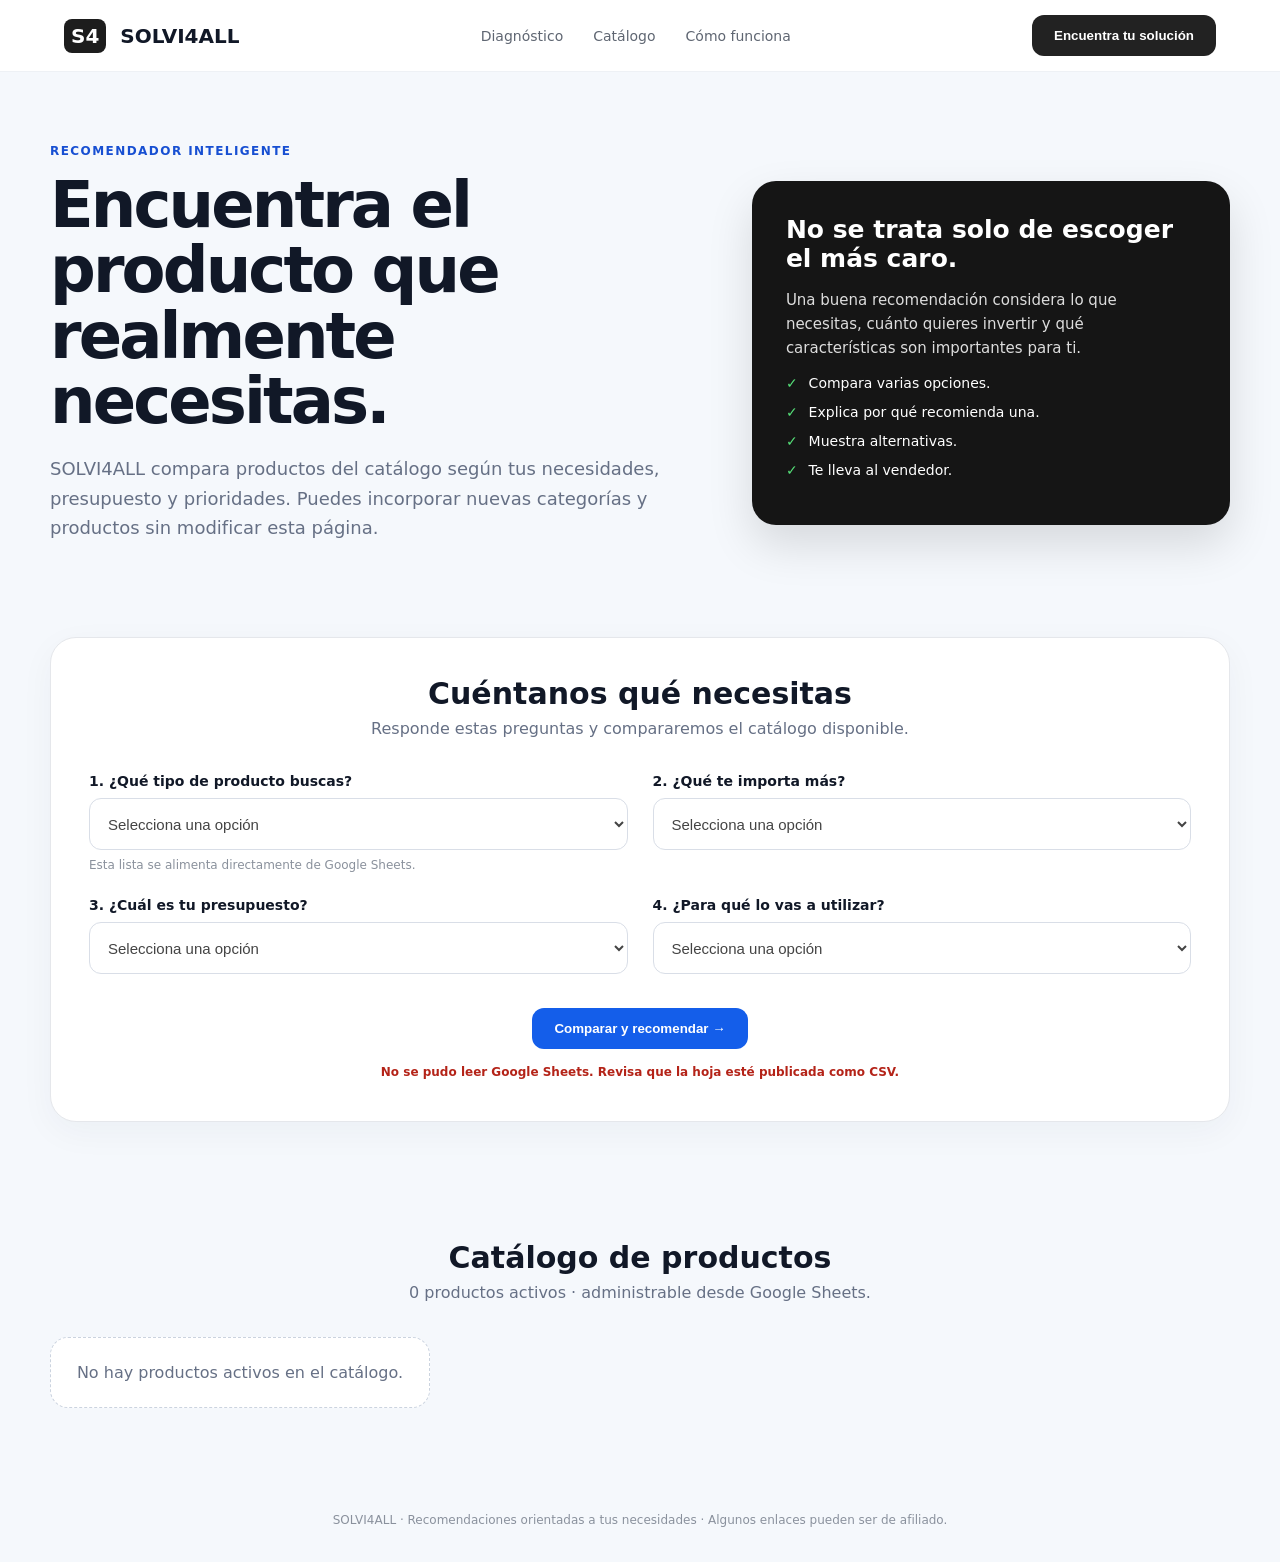
<file: index.html>
<!DOCTYPE html>
<html lang="es">
<head>
<meta charset="UTF-8">
<meta name="viewport" content="width=device-width,initial-scale=1">
<meta name="description" content="SOLVI4ALL — recomendador inteligente de productos. Compara opciones según tus necesidades.">
<title>SOLVI4ALL — Recomendador inteligente</title>
<style>
*{box-sizing:border-box}html{scroll-behavior:smooth}
:root{--blue:#145eea;--ink:#111827;--muted:#667085;--line:#e5e7eb;--bg:#f5f8fc}
body{margin:0;font-family:Inter,system-ui,-apple-system,"Segoe UI",sans-serif;color:var(--ink);background:var(--bg)}
header{height:72px;background:#fff;border-bottom:1px solid #eef1f5;display:flex;align-items:center;justify-content:space-between;padding:0 clamp(18px,5vw,72px);position:sticky;top:0;z-index:20}
.logo{font-weight:900;font-size:20px}.logo span{background:#1d1d1d;color:#fff;border-radius:8px;padding:5px 7px;margin-right:7px}
nav{display:flex;gap:30px;color:#5f6672;font-size:14px}nav a{color:inherit;text-decoration:none}
button,.primary{background:#222;color:#fff;border:0;border-radius:12px;padding:13px 22px;font-weight:800;cursor:pointer}
.container{width:min(1180px,calc(100% - 32px));margin:auto}
.hero{padding:72px 0 48px;display:grid;grid-template-columns:1.15fr .85fr;gap:55px;align-items:center}
.eyebrow{font-size:12px;font-weight:800;letter-spacing:.12em;text-transform:uppercase;color:#174fd2;margin-bottom:15px}
h1{font-size:clamp(42px,5vw,66px);line-height:1.02;letter-spacing:-.045em;margin:0 0 20px}
.hero p{font-size:18px;line-height:1.65;color:var(--muted);max-width:650px}
.info{background:#151515;color:#fff;border-radius:24px;padding:34px;box-shadow:0 20px 45px #0b0b0b20}
.info h2{font-size:25px;margin:0 0 15px}.info p{color:#ddd;font-size:15px;line-height:1.6}
.check{display:flex;gap:11px;margin:13px 0;font-size:14px}.check i{color:#55df78;font-style:normal;font-weight:900}
.section{padding:28px 0 70px}.panel{background:#fff;border:1px solid var(--line);border-radius:26px;padding:38px;box-shadow:0 10px 35px #17233d0b}
.panel h2,.models h2{text-align:center;font-size:30px;margin:0 0 8px}.sub{text-align:center;color:var(--muted);margin:0 0 35px}
.formgrid{display:grid;grid-template-columns:1fr 1fr;gap:25px}.field label{display:block;font-weight:750;font-size:14px;margin-bottom:9px}
.field small{display:block;color:#8a919c;margin-top:8px;font-size:12px}
select{width:100%;height:52px;border:1px solid #d9dee7;border-radius:12px;padding:0 14px;background:#fff;font-size:15px;color:#444}
.primary{display:block;margin:34px auto 0;background:var(--blue)}
.status{margin:16px auto 0;text-align:center;font-size:12px;color:#667085;min-height:18px}
.status.error{color:#b42318;font-weight:700}.status.ok{color:#16794a}
.result{display:none;margin-top:28px}.result.show{display:block}
.recommend{display:grid;grid-template-columns:1fr 310px;gap:25px;background:#fff;border:1px solid var(--line);border-radius:25px;padding:30px}
.badge{display:inline-block;background:#edf4ff;color:#145eea;font-size:11px;font-weight:900;letter-spacing:.1em;border-radius:30px;padding:7px 10px;text-transform:uppercase}
.product-title{font-size:34px;line-height:1.05;margin:13px 0 9px}.specs{color:#6b7280;font-weight:700;margin-bottom:20px}
.reason{background:#f7f9fc;border:1px solid #edf0f5;border-radius:16px;padding:19px}.reason h4{margin:0 0 8px}.reason p{margin:0;color:#626b78;line-height:1.6;font-size:14px}
.stats{display:grid;grid-template-columns:repeat(3,1fr);gap:10px;margin:20px 0}.stat{background:#f6f8fb;border-radius:13px;padding:14px}.stat b{display:block;font-size:17px}.stat span{font-size:11px;color:#747d8a}
.view,.card a{display:block;text-align:center;text-decoration:none;background:var(--blue);color:#fff;padding:13px 17px;border-radius:11px;font-weight:800;font-size:14px}
.scorebox{background:#f7f9fc;border:1px solid #edf0f5;border-radius:18px;padding:23px;height:max-content}.score{font-size:42px;font-weight:900}.score span{font-size:15px;color:#737b87}
.scoreline{height:8px;background:#e4e8ef;border-radius:20px;overflow:hidden;margin:14px 0}.scoreline i{display:block;height:100%;background:var(--blue)}
.score-note{font-size:12px;color:#747d89;line-height:1.5}.alt{display:flex;gap:10px;padding:11px 0;border-bottom:1px solid #eceff3;font-size:13px}.alt-score{margin-left:auto;font-weight:900;color:var(--blue)}
.models{margin-top:20px}.cards{display:grid;grid-template-columns:repeat(3,1fr);gap:20px;margin-top:30px}
.card{background:#fff;border:1px solid var(--line);border-radius:21px;padding:24px}.card img{width:100%;height:160px;object-fit:contain;background:#f7f9fc;border-radius:14px;margin-bottom:18px}.card h3{margin:0 0 8px;font-size:19px}
.card p{color:#68717e;font-size:13px;line-height:1.55;min-height:63px}.cardstats{display:grid;grid-template-columns:1fr 1fr;gap:9px;margin:17px 0}.cardstat{background:#f5f7fa;border-radius:10px;padding:10px;font-size:11px;color:#747c87}.cardstat strong{display:block;color:#202631;font-size:15px;margin-top:3px}
.empty{background:#fff;border:1px dashed #cbd3df;border-radius:18px;padding:25px;text-align:center;color:#667085}
footer{padding:35px 0;color:#8a919d;text-align:center;font-size:12px}
@media(max-width:850px){header{height:auto;min-height:68px}.header-btn{display:none}nav{gap:15px}.hero{grid-template-columns:1fr;gap:30px;padding-top:48px}.formgrid,.recommend,.cards{grid-template-columns:1fr}.panel{padding:24px}.product-title{font-size:29px}}
@media(max-width:520px){nav{display:none}.container{width:min(100% - 26px,1180px)}h1{font-size:42px}.hero{padding:45px 0 35px}.info{padding:25px}.stats{grid-template-columns:1fr 1fr}}
</style>
</head>
<body>
<header>
  <div class="logo"><span>S4</span> SOLVI4ALL</div>
  <nav><a href="#diagnostico">Diagnóstico</a><a href="#catalogo">Catálogo</a><a href="#como">Cómo funciona</a></nav>
  <button class="header-btn" onclick="document.getElementById('diagnostico').scrollIntoView()">Encuentra tu solución</button>
</header>

<main>
<section class="hero container">
  <div>
    <div class="eyebrow">Recomendador inteligente</div>
    <h1>Encuentra el producto que realmente necesitas.</h1>
    <p>SOLVI4ALL compara productos del catálogo según tus necesidades, presupuesto y prioridades. Puedes incorporar nuevas categorías y productos sin modificar esta página.</p>
  </div>
  <aside class="info" id="como">
    <h2>No se trata solo de escoger el más caro.</h2>
    <p>Una buena recomendación considera lo que necesitas, cuánto quieres invertir y qué características son importantes para ti.</p>
    <div class="check"><i>✓</i> Compara varias opciones.</div>
    <div class="check"><i>✓</i> Explica por qué recomienda una.</div>
    <div class="check"><i>✓</i> Muestra alternativas.</div>
    <div class="check"><i>✓</i> Te lleva al vendedor.</div>
  </aside>
</section>

<section class="section container" id="diagnostico">
<div class="panel">
<h2>Cuéntanos qué necesitas</h2>
<p class="sub">Responde estas preguntas y compararemos el catálogo disponible.</p>
<div class="formgrid">
<div class="field"><label for="category">1. ¿Qué tipo de producto buscas?</label><select id="category"><option>Cargando catálogo…</option></select><small>Esta lista se alimenta directamente de Google Sheets.</small></div>
<div class="field"><label for="priority">2. ¿Qué te importa más?</label><select id="priority"><option value="">Selecciona una opción</option><option value="price">Precio / ahorro</option><option value="balance">Equilibrio general</option><option value="performance">Rendimiento / prestaciones</option><option value="portability">Portabilidad / comodidad</option><option value="quality">Calidad / valoración</option></select></div>
<div class="field"><label for="budget">3. ¿Cuál es tu presupuesto?</label><select id="budget"><option value="">Selecciona una opción</option><option value="low">Quiero gastar lo menos posible</option><option value="medium">Presupuesto medio</option><option value="high">Puedo invertir más por mejores prestaciones</option></select></div>
<div class="field"><label for="use">4. ¿Para qué lo vas a utilizar?</label><select id="use"><option value="">Selecciona una opción</option><option value="basic">Uso básico / diario</option><option value="travel">Viajes / movilidad</option><option value="home">Hogar</option><option value="work">Trabajo / productividad</option><option value="performance">Uso exigente</option></select></div>
</div>
<button class="primary" onclick="recommend()">Comparar y recomendar →</button>
<div class="status" id="status">Conectando con el catálogo…</div>
</div>
<div class="result" id="result"></div>
</section>

<section class="section container models" id="catalogo">
<h2>Catálogo de productos</h2>
<p class="sub" id="catalogSub">Cargando productos…</p>
<div class="cards" id="cards"></div>
</section>
</main>
<footer>SOLVI4ALL · Recomendaciones orientadas a tus necesidades · Algunos enlaces pueden ser de afiliado.</footer>

<script>
/*
  SOLVI4ALL — FUENTE ÚNICA DE PRODUCTOS
  Google Sheets publicado como CSV.
  Los productos NO están escritos en el código.
*/
const SHEET_CSV_URL="https://docs.google.com/spreadsheets/d/e/2PACX-1vRSBajH4fhMmTAMpjnRFX0E8NuJfI3RbwiyChVrf6ZgCOtnzZotbn826YpsTQ_Pvg/pub?gid=1686452473&single=true&output=csv";

let products=[], lastCategory="";

const clean=v=>(v??"").toString().trim();
const num=(v,d=0)=>{const n=parseFloat(String(v).replace(",", "."));return Number.isFinite(n)?n:d};
const truthy=v=>["1","true","si","sí","yes","activo","active"].includes(clean(v).toLowerCase());
function esc(v){return clean(v).replace(/[&<>"']/g,c=>({"&":"&amp;","<":"&lt;",">":"&gt;",'"':"&quot;","'":"&#039;"}[c]))}

function csvParse(text){
  const rows=[];let row=[],cell="",q=false;
  for(let i=0;i<text.length;i++){
    const c=text[i],n=text[i+1];
    if(c==='"'){if(q&&n==='"'){cell+='"';i++}else q=!q}
    else if(c===","&&!q){row.push(cell);cell=""}
    else if((c==="\n"||c==="\r")&&!q){if(c==="\r"&&n==="\n")i++;row.push(cell);cell="";if(row.some(x=>clean(x)))rows.push(row);row=[]}
    else cell+=c;
  }
  if(cell!==""||row.length){row.push(cell);if(row.some(x=>clean(x)))rows.push(row)}
  if(!rows.length)return[];
  const headers=rows.shift().map(x=>clean(x).toLowerCase());
  return rows.map(r=>Object.fromEntries(headers.map((h,i)=>[h,clean(r[i]??"")])));
}

function normalize(p){
 return {
  active:p.active??"1",category:clean(p.category)||"Otros",name:clean(p.name)||"Producto sin nombre",
  brand:clean(p.brand),description:clean(p.description)||"Producto del catálogo SOLVI4ALL.",
  price:clean(p.price),currency:clean(p.currency)||"USD",image_url:clean(p.image_url),
  affiliate_url:clean(p.affiliate_url),merchant:clean(p.merchant),rating:num(p.rating),
  badge:clean(p.badge),tags:clean(p.tags).toLowerCase(),
  price_score:num(p.price_score,50),performance_score:num(p.performance_score,50),
  portability_score:num(p.portability_score,50),quality_score:num(p.quality_score,50),
  basic_score:num(p.basic_score,50),travel_score:num(p.travel_score,50),
  home_score:num(p.home_score,50),work_score:num(p.work_score,50),
  demand_score:num(p.demand_score,50),specs:clean(p.specs)
 };
}

function status(msg,type=""){const e=document.getElementById("status");e.textContent=msg;e.className="status "+type}

async function loadCatalog(){
 status("Cargando catálogo desde Google Sheets…");
 try{
  const r=await fetch(SHEET_CSV_URL+"", {cache:"no-store"});
  if(!r.ok)throw new Error("HTTP "+r.status);
  const text=await r.text();
  const rows=csvParse(text);
  if(!rows.length)throw new Error("CSV vacío");
  products=rows.map(normalize).filter(p=>truthy(p.active));
  if(!products.length)throw new Error("No hay productos con active=1");
  populateCategories();renderCatalog();
  status("Catálogo actualizado desde Google Sheets.","ok");
 }catch(e){
  products=[];populateCategories();renderCatalog();
  status("No se pudo leer Google Sheets. Revisa que la hoja esté publicada como CSV.","error");
  console.error("SOLVI4ALL catálogo:",e);
 }
}

function populateCategories(){
 const sel=document.getElementById("category");
 const cats=[...new Set(products.map(p=>p.category).filter(Boolean))].sort((a,b)=>a.localeCompare(b,"es"));
 sel.innerHTML='<option value="">Selecciona una opción</option>'+cats.map(c=>`<option value="${esc(c)}">${esc(c)}</option>`).join("");
 if(lastCategory&&cats.includes(lastCategory))sel.value=lastCategory;
}
function priceLabel(p){return p.price?`${esc(p.currency)} ${esc(p.price)}`:"Consultar"}
function cardHtml(p){
 const img=p.image_url?`<img src="${esc(p.image_url)}" alt="${esc(p.name)}" loading="lazy" onerror="this.style.display='none'">`:"";
 const link=p.affiliate_url?`<a href="${esc(p.affiliate_url)}" target="_blank" rel="nofollow sponsored noopener">Ver oferta →</a>`:`<a href="#" onclick="return false">Oferta no disponible</a>`;
 return `<article class="card">${img}${p.badge?`<span class="badge">${esc(p.badge)}</span>`:""}<h3>${esc(p.name)}</h3>${p.brand?`<div style="font-size:12px;color:#7a828d;font-weight:700;margin-bottom:7px">${esc(p.brand)}</div>`:""}<p>${esc(p.description)}</p><div class="cardstats"><div class="cardstat">Precio<strong>${priceLabel(p)}</strong></div><div class="cardstat">Valoración<strong>${p.rating?p.rating.toFixed(1):"—"}</strong></div></div>${link}</article>`;
}
function renderCatalog(){
 const active=products.filter(p=>truthy(p.active));
 document.getElementById("catalogSub").textContent=`${active.length} producto${active.length===1?"":"s"} activo${active.length===1?"":"s"} · administrable desde Google Sheets.`;
 document.getElementById("cards").innerHTML=active.length?active.map(cardHtml).join(""):`<div class="empty">No hay productos activos en el catálogo.</div>`;
}

function scoreProduct(p,a){
 let s=0,total=0;
 if(a.priority==="balance")s=p.price_score*.25+p.performance_score*.30+p.portability_score*.15+p.quality_score*.30;
 else s=num(p[{price:"price_score",performance:"performance_score",portability:"portability_score",quality:"quality_score"}[a.priority]],50);
 total+=100;
 const b=a.budget==="low"?p.price_score:a.budget==="high"?p.performance_score*.65+p.quality_score*.35:p.price_score*.45+p.quality_score*.30+p.performance_score*.25;
 s+=b*.75;total+=75;
 const uf={basic:"basic_score",travel:"travel_score",home:"home_score",work:"work_score",performance:"demand_score"}[a.use];
 s+=num(p[uf],50)*.85;total+=85;
 if(p.category===a.category){s+=45;total+=45}
 return Math.max(1,Math.min(100,Math.round(s/total*100)));
}
function reason(p,a){
 const x=[];
 if(a.priority==="price")x.push("prioriza el ahorro");if(a.priority==="performance")x.push("prioriza las prestaciones");
 if(a.priority==="portability")x.push("valora la portabilidad");if(a.priority==="quality")x.push("valora la calidad");
 if(a.priority==="balance")x.push("busca un equilibrio general");
 if(a.budget==="low")x.push("encaja mejor con un presupuesto contenido");if(a.budget==="high")x.push("permite invertir en mejores prestaciones");
 if(a.use==="travel")x.push("encaja con viajes");if(a.use==="home")x.push("encaja con el hogar");if(a.use==="work")x.push("encaja con trabajo");if(a.use==="performance")x.push("está orientado a un uso exigente");
 return x.length?`Es la opción que mejor ${x.slice(0,2).join(" y ")} según los datos disponibles.`:"Es la opción con mejor ajuste entre los datos del catálogo y tus respuestas.";
}
function recommend(){
 const a={category:document.getElementById("category").value,priority:document.getElementById("priority").value,budget:document.getElementById("budget").value,use:document.getElementById("use").value};
 if(Object.values(a).some(v=>!v)){alert("Responde las cuatro preguntas.");return}
 lastCategory=a.category;
 const ranked=products.filter(p=>truthy(p.active)&&p.category===a.category).map(p=>({...p,score:scoreProduct(p,a)})).sort((x,y)=>y.score-x.score);
 if(!ranked.length){alert("No hay productos activos para esa categoría.");return}
 const p=ranked[0],img=p.image_url?`<img src="${esc(p.image_url)}" alt="${esc(p.name)}" style="width:100%;max-height:250px;object-fit:contain;border-radius:16px;background:#f7f9fc;margin-bottom:20px" onerror="this.style.display='none'">`:"";
 document.getElementById("result").innerHTML=`<div class="recommend"><div>${img}<span class="badge">${esc(p.badge||"Tu recomendación")}</span><div class="product-title">${esc(p.name)}</div><div class="specs">${esc(p.brand)} ${p.specs?"· "+esc(p.specs):""}</div><div class="reason"><h4>¿Por qué esta opción?</h4><p>${esc(reason(p,a))}</p></div><div class="stats"><div class="stat"><span>Precio</span><b>${priceLabel(p)}</b></div><div class="stat"><span>Valoración</span><b>${p.rating?p.rating.toFixed(1):"—"}</b></div><div class="stat"><span>Vendedor</span><b style="font-size:14px">${esc(p.merchant||"—")}</b></div></div>${p.affiliate_url?`<a class="view" href="${esc(p.affiliate_url)}" target="_blank" rel="nofollow sponsored noopener">Ver oferta →</a>`:""}</div><div class="scorebox"><h3>Ajuste a tus necesidades</h3><div class="score">${p.score}<span>/100</span></div><div class="scoreline"><i style="width:${p.score}%"></i></div><div class="score-note">Puntuación orientativa basada en los datos del catálogo y tus respuestas.</div><hr style="border:0;border-top:1px solid #e6e9ee;margin:22px 0"><h3>También considera</h3>${ranked.slice(1,4).map(x=>`<div class="alt"><strong>${esc(x.name)}</strong><span class="alt-score">${x.score}/100</span></div>`).join("")||"<div class='score-note'>No hay más alternativas activas.</div>"}</div></div>`;
 const r=document.getElementById("result");r.classList.add("show");r.scrollIntoView({behavior:"smooth",block:"start"});
}
loadCatalog();
</script>
</body>
</html>
</file>
